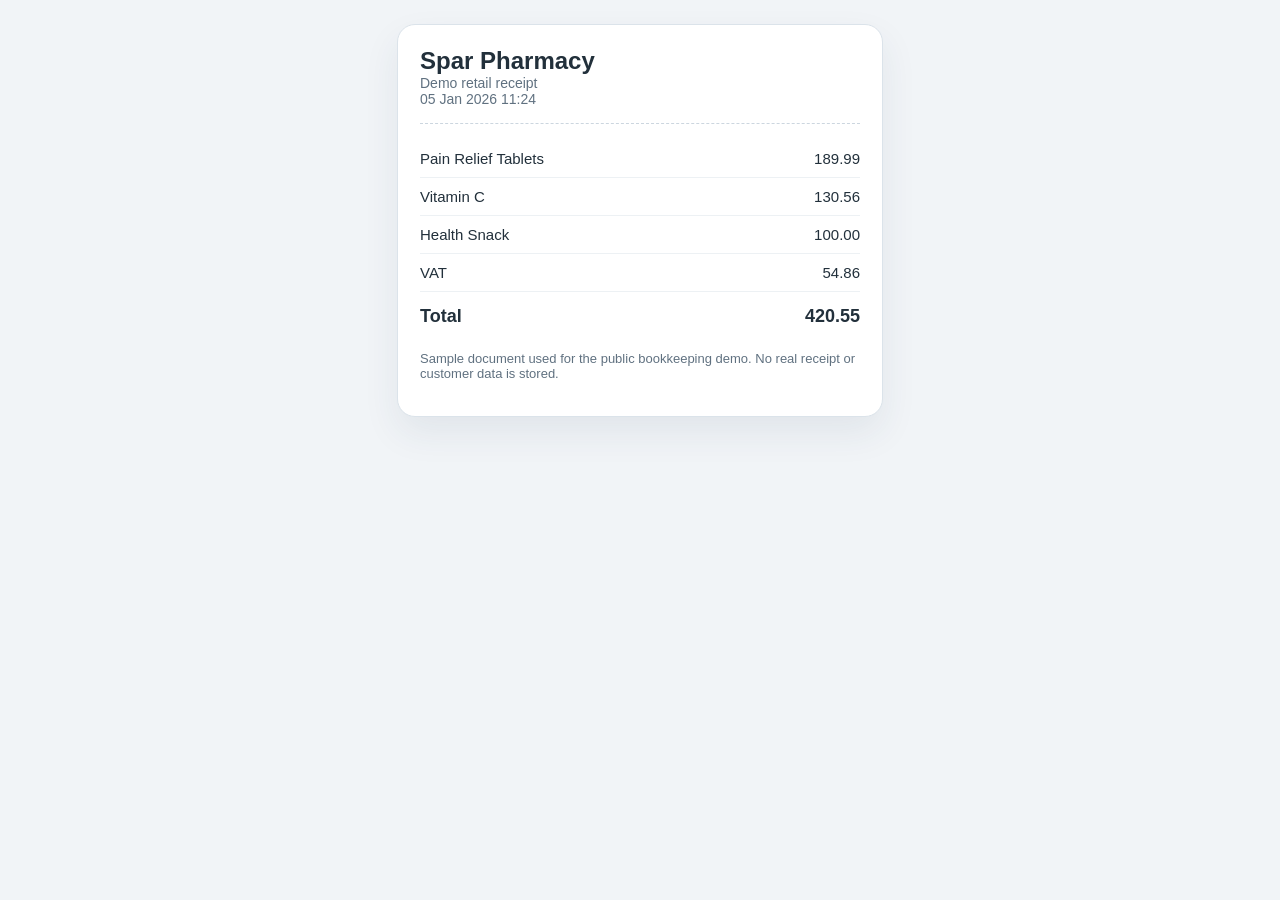
<file: frontend/demo/bookkeeping-receipt-preview.html>
<!DOCTYPE html>
<html lang="en">
<head>
  <meta charset="UTF-8" />
  <meta name="viewport" content="width=device-width, initial-scale=1.0" />
  <title>Demo Receipt Preview</title>
  <style>
    body {
      margin: 0;
      font-family: "Segoe UI", Tahoma, sans-serif;
      background: #f1f4f7;
      color: #22303b;
      padding: 24px;
    }

    .receipt {
      width: min(440px, 100%);
      margin: 0 auto;
      background: white;
      border: 1px solid #dbe3ea;
      border-radius: 18px;
      box-shadow: 0 16px 36px rgba(38, 63, 84, 0.08);
      padding: 22px;
    }

    .brand {
      border-bottom: 1px dashed #ccd6df;
      padding-bottom: 16px;
      margin-bottom: 16px;
    }

    .brand h1,
    .brand p,
    .row p {
      margin: 0;
    }

    .brand h1 {
      font-size: 24px;
    }

    .meta {
      color: #607180;
      font-size: 14px;
      margin-top: 4px;
    }

    .row {
      display: flex;
      justify-content: space-between;
      gap: 12px;
      padding: 10px 0;
      border-bottom: 1px solid #edf1f4;
      font-size: 15px;
    }

    .row.total {
      font-weight: 700;
      font-size: 18px;
      border-bottom: none;
      padding-top: 14px;
    }

    .footnote {
      margin-top: 14px;
      color: #607180;
      font-size: 13px;
    }
  </style>
</head>
<body>
  <div class="receipt">
    <div class="brand">
      <h1>Spar Pharmacy</h1>
      <p class="meta">Demo retail receipt</p>
      <p class="meta">05 Jan 2026 11:24</p>
    </div>

    <div class="row">
      <p>Pain Relief Tablets</p>
      <p>189.99</p>
    </div>
    <div class="row">
      <p>Vitamin C</p>
      <p>130.56</p>
    </div>
    <div class="row">
      <p>Health Snack</p>
      <p>100.00</p>
    </div>
    <div class="row">
      <p>VAT</p>
      <p>54.86</p>
    </div>
    <div class="row total">
      <p>Total</p>
      <p>420.55</p>
    </div>

    <p class="footnote">Sample document used for the public bookkeeping demo. No real receipt or customer data is stored.</p>
  </div>
</body>
</html>
</file>
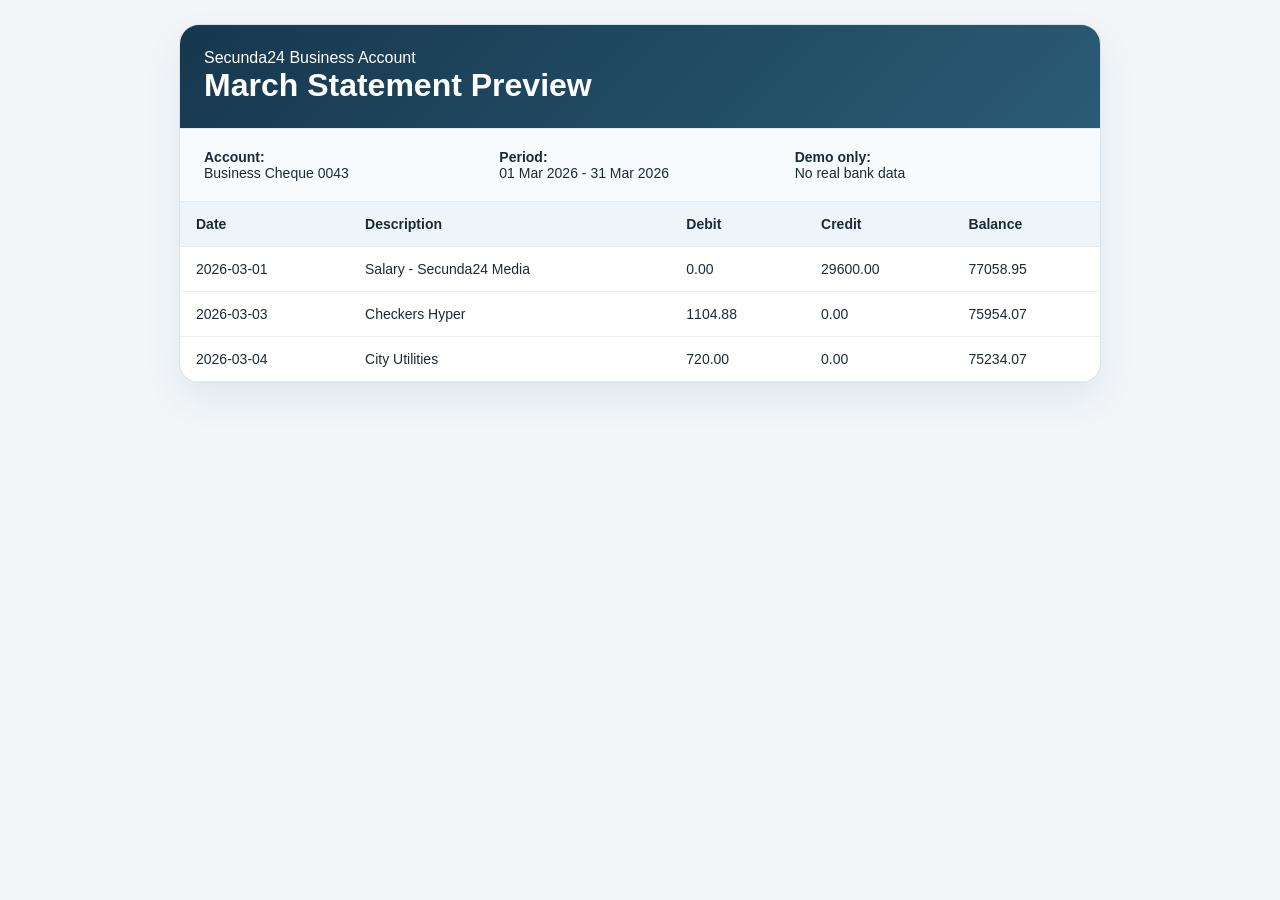
<file: frontend/demo/bookkeeping-statement-preview.html>
<!DOCTYPE html>
<html lang="en">
<head>
  <meta charset="UTF-8" />
  <meta name="viewport" content="width=device-width, initial-scale=1.0" />
  <title>Demo Statement Preview</title>
  <style>
    body {
      margin: 0;
      font-family: "Segoe UI", Tahoma, sans-serif;
      background: #f2f6f9;
      color: #1d2a35;
      padding: 24px;
    }

    .sheet {
      max-width: 920px;
      margin: 0 auto;
      background: white;
      border: 1px solid #d8e0e8;
      border-radius: 20px;
      box-shadow: 0 16px 36px rgba(38, 63, 84, 0.08);
      overflow: hidden;
    }

    .header {
      padding: 24px;
      border-bottom: 1px solid #e5ecf2;
      background: linear-gradient(135deg, #16384e, #2b5b76);
      color: white;
    }

    .header h1,
    .header p {
      margin: 0;
    }

    .meta {
      display: grid;
      grid-template-columns: repeat(3, minmax(0, 1fr));
      gap: 14px;
      padding: 20px 24px;
      background: #f8fbfd;
      border-bottom: 1px solid #e5ecf2;
      font-size: 14px;
    }

    table {
      width: 100%;
      border-collapse: collapse;
    }

    th,
    td {
      padding: 14px 16px;
      border-bottom: 1px solid #e8edf2;
      text-align: left;
      font-size: 14px;
    }

    thead {
      background: #eef5fa;
    }
  </style>
</head>
<body>
  <div class="sheet">
    <div class="header">
      <p>Secunda24 Business Account</p>
      <h1>March Statement Preview</h1>
    </div>
    <div class="meta">
      <div><strong>Account:</strong><br />Business Cheque 0043</div>
      <div><strong>Period:</strong><br />01 Mar 2026 - 31 Mar 2026</div>
      <div><strong>Demo only:</strong><br />No real bank data</div>
    </div>
    <table>
      <thead>
        <tr>
          <th>Date</th>
          <th>Description</th>
          <th>Debit</th>
          <th>Credit</th>
          <th>Balance</th>
        </tr>
      </thead>
      <tbody>
        <tr>
          <td>2026-03-01</td>
          <td>Salary - Secunda24 Media</td>
          <td>0.00</td>
          <td>29600.00</td>
          <td>77058.95</td>
        </tr>
        <tr>
          <td>2026-03-03</td>
          <td>Checkers Hyper</td>
          <td>1104.88</td>
          <td>0.00</td>
          <td>75954.07</td>
        </tr>
        <tr>
          <td>2026-03-04</td>
          <td>City Utilities</td>
          <td>720.00</td>
          <td>0.00</td>
          <td>75234.07</td>
        </tr>
      </tbody>
    </table>
  </div>
</body>
</html>
</file>
